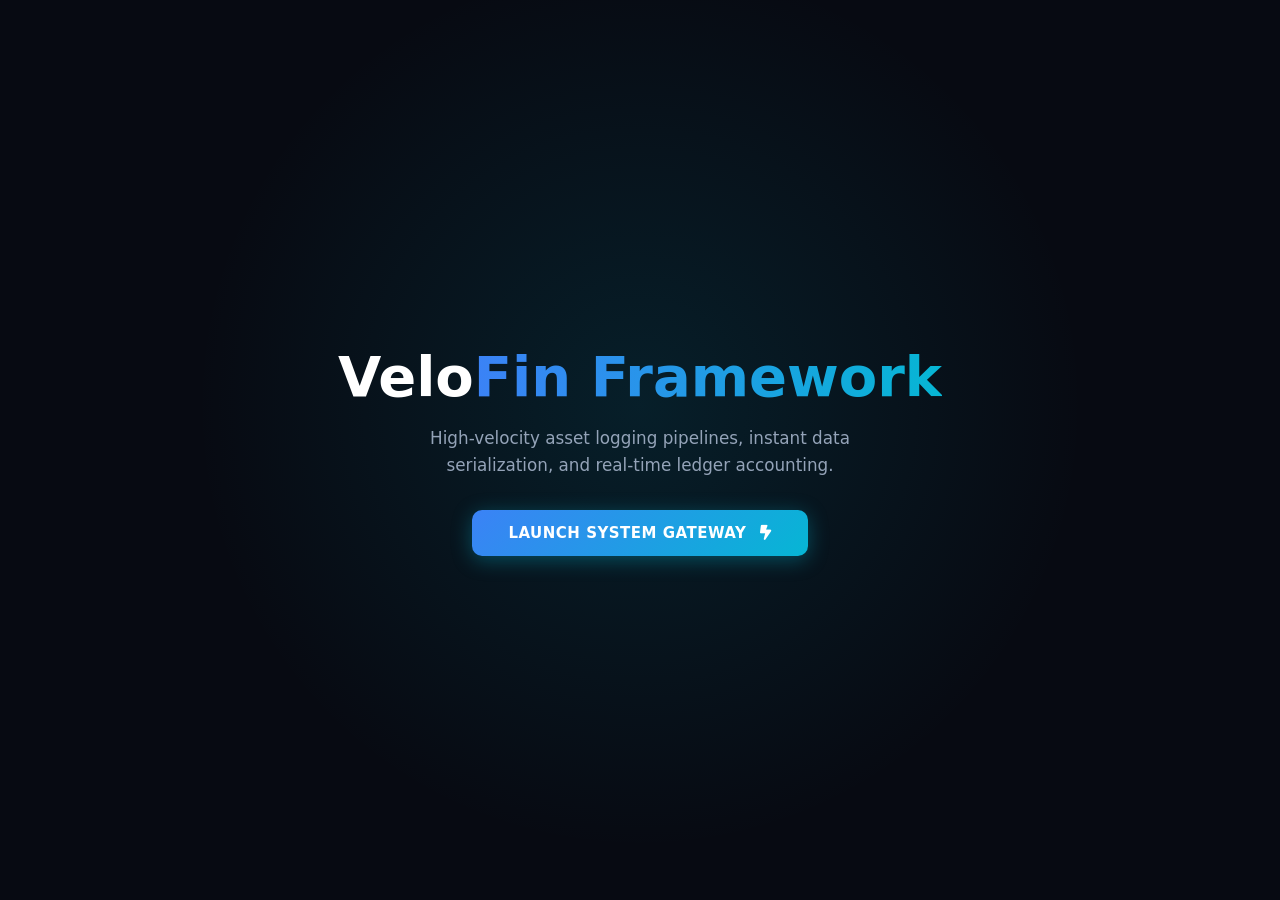
<file: index.html>
<!DOCTYPE html>
<html lang="en">
<head>
    <meta charset="UTF-8">
    <meta name="viewport" content="width=device-width, initial-scale=1.0">
    <title>VeloFin // Velocity Financial Portal</title>
    <link rel="stylesheet" href="style.css">
    <link rel="stylesheet" href="https://cdnjs.cloudflare.com/ajax/libs/font-awesome/6.4.0/css/all.min.css">
    <style>
        .page-segment { display: none; width: 100%; height: 100vh; align-items: center; justify-content: center; }
        .page-segment.active { display: flex; animation: fadeIn 0.4s ease-out; }
        .welcome-viewport { flex-direction: column; text-align: center; background: radial-gradient(circle at 50% 45%, rgba(6, 182, 212, 0.12) 0%, transparent 55%); }
        .title-hero { font-size: 3.5rem; font-weight: 900; margin-bottom: 16px; color: #fff; }
        .title-hero span { background: linear-gradient(to right, var(--neon-blue), var(--neon-cyan)); -webkit-background-clip: text; -webkit-text-fill-color: transparent; }
        @keyframes fadeIn { from { opacity: 0; } to { opacity: 1; } }
    </style>
</head>
<body>

    <!-- SECTION 1: WELCOME ROUTINE WINDOW -->
    <div id="segment-welcome" class="page-segment active welcome-viewport">
        <h1 class="title-hero">Velo<span>Fin Framework</span></h1>
        <p style="color:var(--text-muted); max-width:520px; font-size:1.05rem; line-height:1.6; margin-bottom:32px;">High-velocity asset logging pipelines, instant data serialization, and real-time ledger accounting.</p>
        <button onclick="goToSubAuth('login')" class="action-btn">Launch System Gateway <i class="fa-solid fa-bolt-lightning" style="margin-left:8px;"></i></button>
    </div>

    <!-- SECTION 2: AUTH SEGMENT CLUSTER -->
    <div id="segment-auth" class="page-segment">
        
        <!-- Login Form Element -->
        <div id="box-login" class="glass-panel" style="width: 100%; max-width: 400px;">
            <h2 style="font-size:24px; font-weight:800; margin-bottom:6px; text-align:center;">Operator Portal</h2>
            <p style="color:var(--text-muted); font-size:13px; text-align:center; margin-bottom:20px;">Provide system keys to decrypt user matrices</p>
            <form onsubmit="handleRouteToDashboard(event)">
                <div class="input-block">
                    <label>Terminal Operator Email ID</label>
                    <input type="text" value="student@college.edu" id="field-user-id" required>
                </div>
                <div class="input-block">
                    <label>System Passkey String</label>
                    <input type="password" value="admin123" id="field-pass-id" required>
                </div>
                <button type="submit" class="action-btn" style="width:100%; padding:12px;">Execute Secure Login</button>
            </form>
            <button onclick="toggleAuthForms('forgot')" style="width:100%; background:transparent; border:none; color:var(--neon-cyan); font-size:13px; margin-top:15px; cursor:pointer;">Forgot access parameters?</button>
        </div>

        <!-- Forgot Form Element -->
        <div id="box-forgot" class="glass-panel" style="width: 100%; max-width: 400px; display:none;">
            <h2 style="font-size:24px; font-weight:800; margin-bottom:6px; text-align:center;">Key Recovery</h2>
            <p style="color:var(--text-muted); font-size:13px; text-align:center; margin-bottom:20px;">Trigger emergency fallback multi-factor override</p>
            <form onsubmit="generateSystemOtp(event)">
                <div class="input-block">
                    <label>Account Registration Mail</label>
                    <input type="email" value="student@college.edu" required>
                </div>
                <button type="submit" class="action-btn" style="width:100%; padding:12px;">Transmit MFA OTP Code</button>
            </form>
            <button onclick="toggleAuthForms('login')" style="width:100%; background:transparent; border:none; color:var(--text-muted); font-size:13px; margin-top:15px; cursor:pointer;">Cancel Routine</button>
        </div>

        <!-- OTP Verification Form Element -->
        <div id="box-otp" class="glass-panel" style="width: 100%; max-width: 400px; display:none;">
            <h2 style="font-size:24px; font-weight:800; margin-bottom:6px; text-align:center;">Handshake Tokens</h2>
            <p id="alert-otp-box" style="background:rgba(59,130,246,0.1); color:var(--neon-blue); text-align:center; padding:10px; border-radius:6px; font-weight:700; border:1px dashed var(--neon-blue); font-size:13px; margin-bottom:20px;"></p>
            <form onsubmit="handleRouteToDashboard(event)">
                <div class="input-block">
                    <label>Enter Token Signature</label>
                    <input type="text" id="field-otp" placeholder="xxxxxx" style="text-align:center; font-size:22px; letter-spacing:5px;" required>
                </div>
                <button type="submit" class="action-btn" style="width:100%; padding:12px; background:linear-gradient(135deg, var(--neon-green), #059669);">Authorize Workspace</button>
            </form>
        </div>

    </div>

    <script>
        let liveOtpToken = null;

        function goToSubAuth(formType) {
            document.getElementById('segment-welcome').classList.remove('active');
            document.getElementById('segment-auth').classList.add('active');
            toggleAuthForms(formType);
        }

        function toggleAuthForms(targetForm) {
            document.getElementById('box-login').style.display = 'none';
            document.getElementById('box-forgot').style.display = 'none';
            document.getElementById('box-otp').style.display = 'none';
            document.getElementById(`box-${targetForm}`).style.display = 'block';
        }

        function generateSystemOtp(e) {
            e.preventDefault();
            liveOtpToken = Math.floor(100000 + Math.random() * 900000);
            document.getElementById('alert-otp-box').innerHTML = `SMS Gate Code String: <span style="text-decoration:underline;">${liveOtpToken}</span>`;
            toggleAuthForms('otp');
        }

        function handleRouteToDashboard(e) {
            e.preventDefault();
            // Core Page Relocation Route Execution Command
            window.location.href = "dashboard.html";
        }
    </script>
</body>
</html>
</file>
<file: style.css>
/* ==================== VELOFIN CORE CONFIGURATION RULES ==================== */
:root {
    --bg-deep: #070a12;
    --panel-glass: rgba(15, 23, 42, 0.55);
    --border-glow: rgba(59, 130, 246, 0.18);
    --text-main: #f8fafc;
    --text-muted: #94a3b8;
    --neon-blue: #3b82f6;
    --neon-cyan: #06b6d4;
    --neon-green: #10b981;
    --neon-rose: #f43f5e;
}

* { box-sizing: border-box; margin: 0; padding: 0; font-family: 'Inter', system-ui, sans-serif; }
html, body { background-color: var(--bg-deep); color: var(--text-main); height: 100vh; width: 100vw; overflow: hidden; }

/* Structural Cards Design Layout */
.glass-panel {
    background: var(--panel-glass);
    backdrop-filter: blur(20px);
    -webkit-backdrop-filter: blur(20px);
    border: 1px solid var(--border-glow);
    border-radius: 16px;
    padding: 24px;
    box-shadow: 0 12px 40px rgba(0, 0, 0, 0.4);
}

/* Form inputs & selection nodes configuration styles */
.input-block { margin-bottom: 18px; }
.input-block label { display: block; margin-bottom: 8px; font-size: 11px; font-weight: 700; text-transform: uppercase; letter-spacing: 1px; color: var(--text-muted); }
.input-block input, .input-block select {
    width: 100%; padding: 12px 16px; background: rgba(10, 15, 28, 0.6); border: 1px solid var(--border-glow);
    border-radius: 8px; color: white; font-size: 14px; outline: none; transition: all 0.2s;
}
.input-block input:focus, .input-block select:focus { border-color: var(--neon-cyan); box-shadow: 0 0 10px rgba(6, 182, 212, 0.15); }

/* Interactive Action Buttons styling */
.action-btn {
    background: linear-gradient(135deg, var(--neon-blue), var(--neon-cyan));
    color: white; padding: 14px 36px; border-radius: 10px; font-weight: 700; font-size: 15px;
    border: none; cursor: pointer; text-transform: uppercase; letter-spacing: 0.5px;
    box-shadow: 0 4px 20px rgba(6, 182, 212, 0.35); transition: all 0.25s ease;
}
.action-btn:hover { transform: translateY(-2px); box-shadow: 0 6px 25px rgba(6, 182, 212, 0.5); }
</file>
